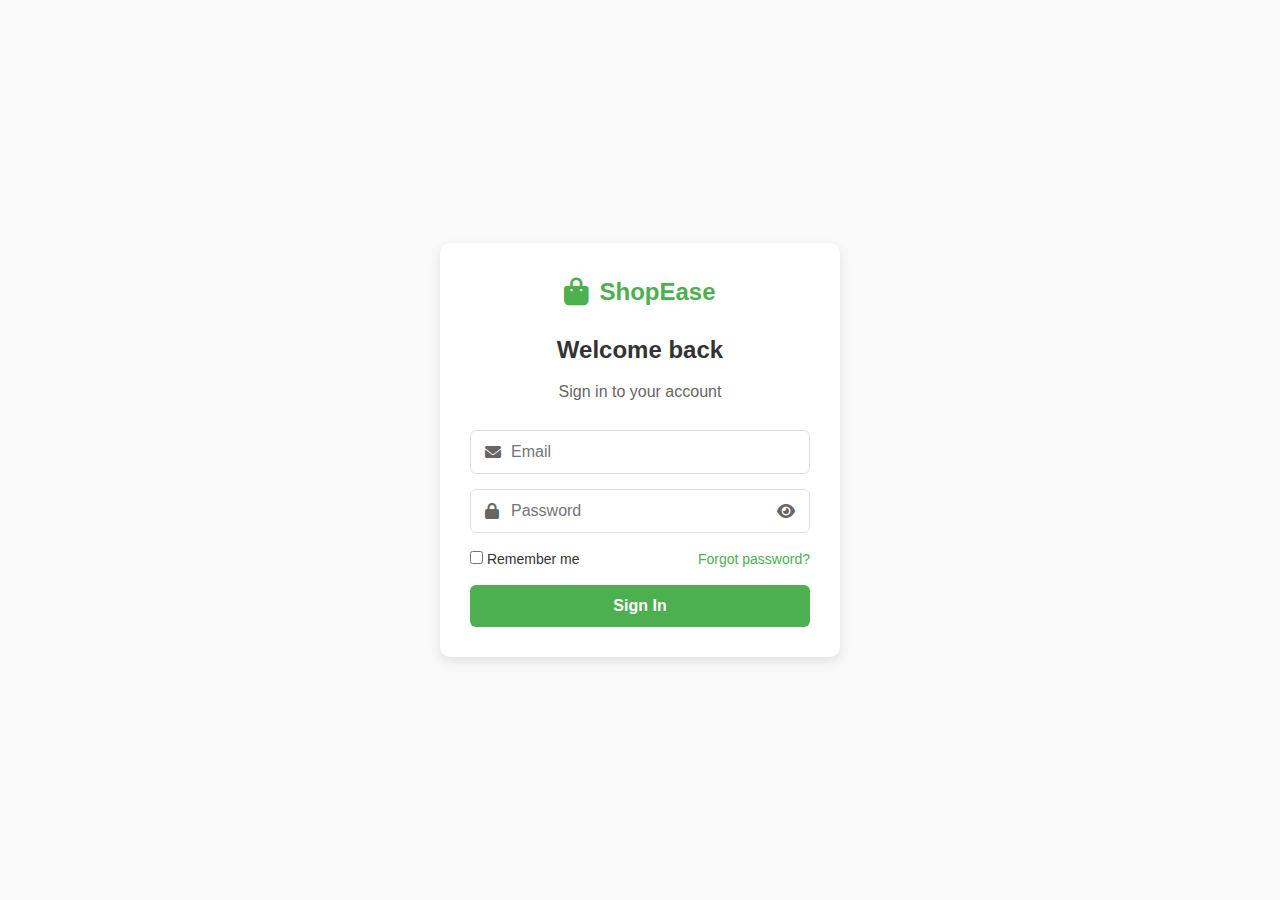
<file: components/login.html>
<!DOCTYPE html>
<html lang="en">
<head>
  <meta charset="UTF-8" />
  <meta name="viewport" content="width=device-width, initial-scale=1.0"/>
  <title>Login | ShopEase</title>
  <link rel="stylesheet" href="./style.css" />
  <link
    rel="stylesheet"
    href="https://cdnjs.cloudflare.com/ajax/libs/font-awesome/6.0.0/css/all.min.css"
  />
</head>
<body>
  <div class="auth-container">
    <div class="card">
      <div class="logo">
        <i class="fas fa-shopping-bag"></i>
        <span>ShopEase</span>
      </div>

      <h2>Welcome back</h2>
      <p class="subtext">Sign in to your account</p>

      <form class="auth-form" id="loginForm">
        <div class="input-group">
          <i class="fas fa-envelope"></i>
          <input type="email" id="loginEmail" placeholder="Email" required />
        </div>

        <div class="input-group">
          <i class="fas fa-lock"></i>
          <input
            type="password"
            id="loginPassword"
            placeholder="Password"
            required
          />
          <i class="fas fa-eye toggle-password"></i>
        </div>

        <div class="options">
          <label><input type="checkbox" /> Remember me</label>
          <a href="#">Forgot password?</a>
        </div>

        <button type="submit" class="btn">Sign In</button>
      </form>
    </div>
  </div>

  <script>
    // Password show/hide toggle
    document.querySelector(".toggle-password").addEventListener("click", function () {
      const passwordInput = this.previousElementSibling;
      const type = passwordInput.getAttribute("type") === "password" ? "text" : "password";
      passwordInput.setAttribute("type", type);
      this.classList.toggle("fa-eye-slash");
    });

    // Login form submission
    document.getElementById("loginForm").addEventListener("submit", async function (e) {
      e.preventDefault();

      const email = document.getElementById("loginEmail").value;
      const password = document.getElementById("loginPassword").value;

      const payload = { email, password };

      try {
        const response = await fetch("https://e-commece-dc2r.onrender.com/api/user/login", {
          method: "POST",
          headers: {
            "Content-Type": "application/json",
          },
          body: JSON.stringify(payload),
        });

        const result = await response.text();

        if (response.ok && result === "Login Successful") {
          localStorage.setItem("userEmail", email); // Save email in localStorage
          
          localStorage.setItem("isLoggedIn",true)
          alert("Login successful!");
          window.location.href = "../index.html";
        } else {
          alert("Login failed: " + result);
        }
      } catch (error) {
        console.error("Error:", error);
        alert("Something went wrong.");
      }
    });
  </script>
</body>
</html>
</file>
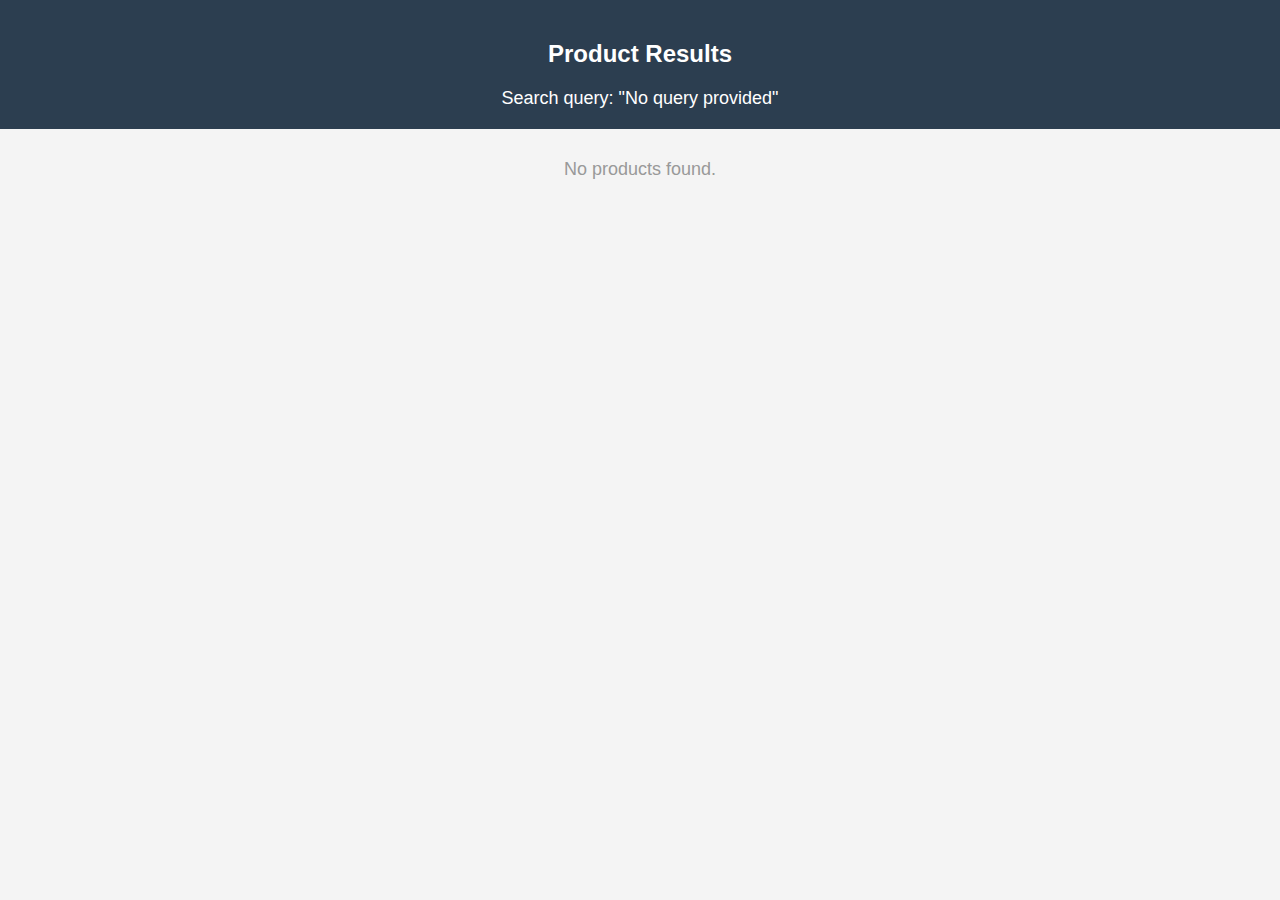
<file: components/productSearch.html>
<!DOCTYPE html>
<html lang="en">
  <head>
    <meta charset="UTF-8" />
    <meta name="viewport" content="width=device-width, initial-scale=1.0" />
    <title>Product Search</title>
    <style>
      body {
        margin: 0;
        font-family: Arial, sans-serif;
        background: #f4f4f4;
      }

      header {
        padding: 20px;
        background-color: #2c3e50;
        color: white;
        text-align: center;
      }

      .search-term {
        font-size: 18px;
        margin-top: 5px;
      }

      .container {
        max-width: 1200px;
        margin: 30px auto;
        padding: 0 20px;
      }

      .products-grid {
        display: grid;
        grid-template-columns: repeat(auto-fill, minmax(220px, 1fr));
        gap: 20px;
      }

      .card {
        background: white;
        border-radius: 10px;
        overflow: hidden;
        box-shadow: 0 4px 8px rgba(0, 0, 0, 0.1);
        transition: transform 0.2s;
      }

      .card:hover {
        transform: translateY(-5px);
      }

      .card img {
        width: 100%;
        height: 180px;
        object-fit: cover;
      }

      .card-body {
        padding: 15px;
      }

      .card-title {
        font-weight: bold;
        font-size: 16px;
      }

      .no-results {
        text-align: center;
        font-size: 18px;
        color: #999;
      }
      .price-row {
        display: flex;
        justify-content: space-between;
        align-items: center;
      }

      .fa-cart-shopping {
        font-size: 18px;
        cursor: pointer;
        color: #333;
      }
    </style>

    <link
      rel="stylesheet"
      href="https://cdnjs.cloudflare.com/ajax/libs/font-awesome/6.4.0/css/all.min.css"
    />
  </head>
  <body>
    <header>
      <h2>Product Results</h2>
      <div class="search-term">
        Search query: "<span id="searchTerm"></span>"
      </div>
    </header>

    <div class="container">
      <div id="productList" class="products-grid"></div>
      <div id="noResults" class="no-results" style="display: none">
        No products found.
      </div>
    </div>

    <script>
      const urlParams = new URLSearchParams(window.location.search);
      const query = urlParams.get("query")?.trim();
      const searchTermSpan = document.getElementById("searchTerm");
      const productList = document.getElementById("productList");
      const noResults = document.getElementById("noResults");

      if (!query) {
        searchTermSpan.textContent = "No query provided";
        noResults.style.display = "block";
      } else {
        searchTermSpan.textContent = query;

        // 🔁 Replace this with your actual API endpoint
        const apiUrl = `https://e-comerce-ws5c.onrender.com/products/search?keyword=${encodeURIComponent(
          query
        )}`;

        fetch(apiUrl)
          .then((response) => response.json())
          .then((data) => {
            if (!Array.isArray(data) || data.length === 0) {
              noResults.style.display = "block";
              return;
            }

            data.forEach((product) => {
              const card = document.createElement("div");
              card.className = "card";
              card.innerHTML = `
              <img src="${
                product.url ||
                "https://via.placeholder.com/220x180?text=No+Image"
              }" alt="${product.name}" />
              <div class="card-body">
                <p class="card-title">${product.name}</p>
               <div class="price-row">
  <p class="card-title">$ ${product.price}</p>
  <i class="fa-solid fa-cart-shopping"></i>
</div>


              </div>
            `;

              productList.appendChild(card);
            });
          })
          .catch((error) => {
            console.error("API fetch error:", error);
            noResults.style.display = "block";
            noResults.textContent = "Failed to load products.";
          });
      }
    </script>
  </body>
</html>
</file>
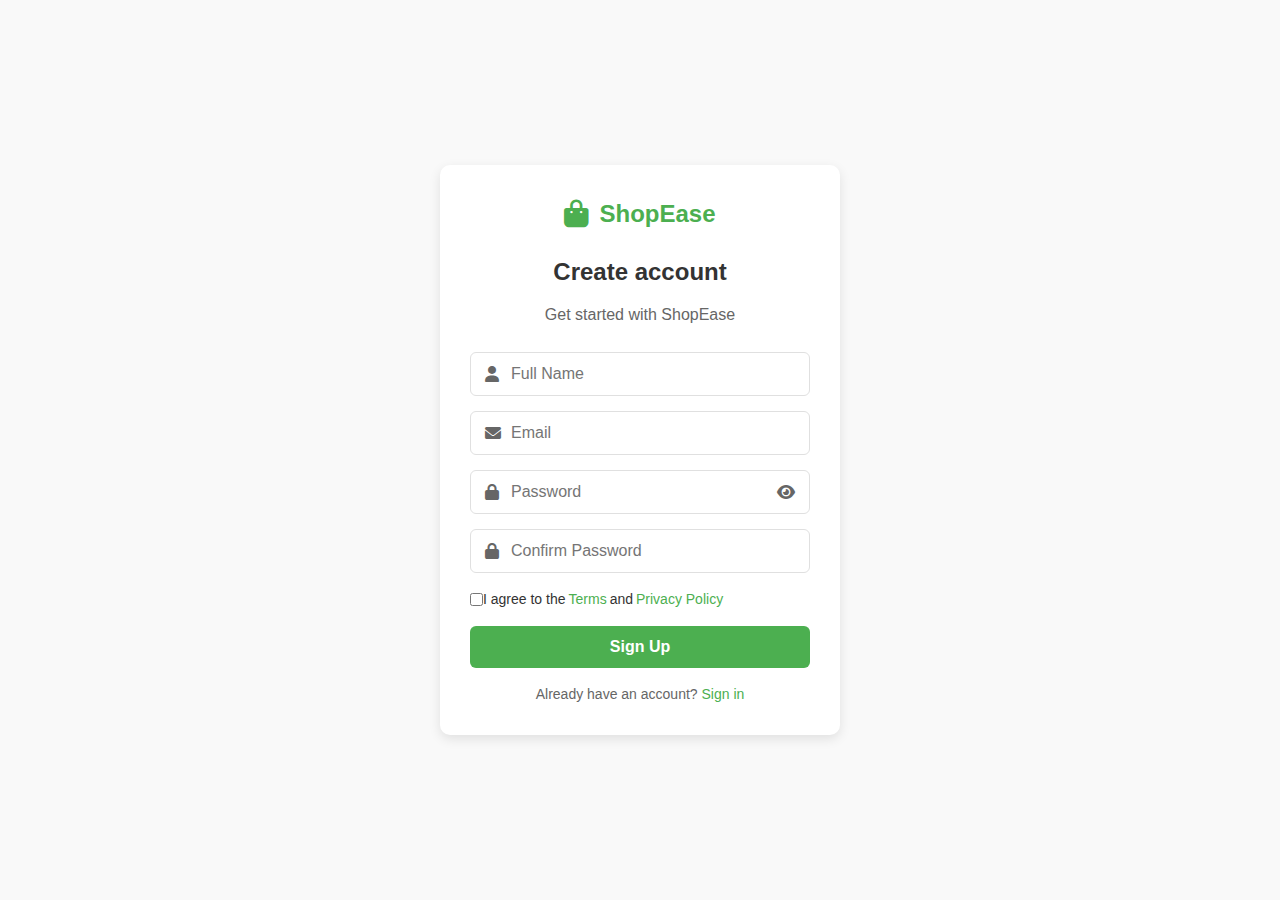
<file: components/register.html>
<!DOCTYPE html>
<html lang="en">
<head>
    <meta charset="UTF-8">
    <meta name="viewport" content="width=device-width, initial-scale=1.0">
    <title>Register | ShopEase</title>
    <link rel="stylesheet" href="./style.css">
    <link rel="stylesheet" href="https://cdnjs.cloudflare.com/ajax/libs/font-awesome/6.0.0/css/all.min.css">
</head>
<body>
    <div class="auth-container">
        <div class="card">
            <div class="logo">
                <i class="fas fa-shopping-bag"></i>
                <span>ShopEase</span>
            </div>
           
            <h2>Create account</h2>
            <p class="subtext">Get started with ShopEase</p>
           
            <form class="auth-form" id="registerForm">
                <div class="input-group">
                    <i class="fas fa-user"></i>
                    <input type="text" id="registerName" placeholder="Full Name" required>
                </div>
               
                <div class="input-group">
                    <i class="fas fa-envelope"></i>
                    <input type="email" id="registerEmail" placeholder="Email" required>
                </div>
               
                <div class="input-group">
                    <i class="fas fa-lock"></i>
                    <input type="password" id="registerPassword" placeholder="Password" required>
                    <i class="fas fa-eye toggle-password"></i>
                </div>
               
                <div class="input-group">
                    <i class="fas fa-lock"></i>
                    <input type="password" id="registerConfirmPassword" placeholder="Confirm Password" required>
                </div>
               
                <label class="terms">
                    <input type="checkbox" required>
                    I agree to the <a href="#">Terms</a> and <a href="#">Privacy Policy</a>
                </label>
               
                <button type="submit" class="btn">Sign Up</button>
               
                <p class="footer-text">
                    Already have an account? <a href="login.html">Sign in</a>
                </p>
            </form>
        </div>
    </div>
   
    <script>
        // Toggle password visibility
        document.querySelector('.toggle-password').addEventListener('click', function() {
            const passwordInput = this.previousElementSibling;
            const type = passwordInput.getAttribute('type') === 'password' ? 'text' : 'password';
            passwordInput.setAttribute('type', type);
            this.classList.toggle('fa-eye-slash');
        });

        // Register form submission
        document.getElementById("registerForm").addEventListener("submit", async function(e) {
            e.preventDefault();

            const name = document.getElementById("registerName").value;
            const email = document.getElementById("registerEmail").value;
            const password = document.getElementById("registerPassword").value;
            const confirmPassword = document.getElementById("registerConfirmPassword").value;

            if (password !== confirmPassword) {
                alert("Passwords do not match.");
                return;
            }

            const payload = { name, email, password };

            try {
                const response = await fetch("https://e-commece-dc2r.onrender.com/api/user/register", {
                    method: "POST",
                    headers: {
                        "Content-Type": "application/json"
                    },
                    body: JSON.stringify(payload)
                });

                const result = await response.json();

                if (response.ok) {
                    alert("Registration successful!");
                    localStorage.setItem("isRegistered",true)
                    window.location.href = "login.html";
                } else {
                    alert("Registration failed: " + (result.message || "Unknown error."));
                }
            } catch (error) {
                console.error("Error:", error);
                alert("Something went wrong. Please try again later.");
            }
        });
    </script>
</body>
</html>
</file>
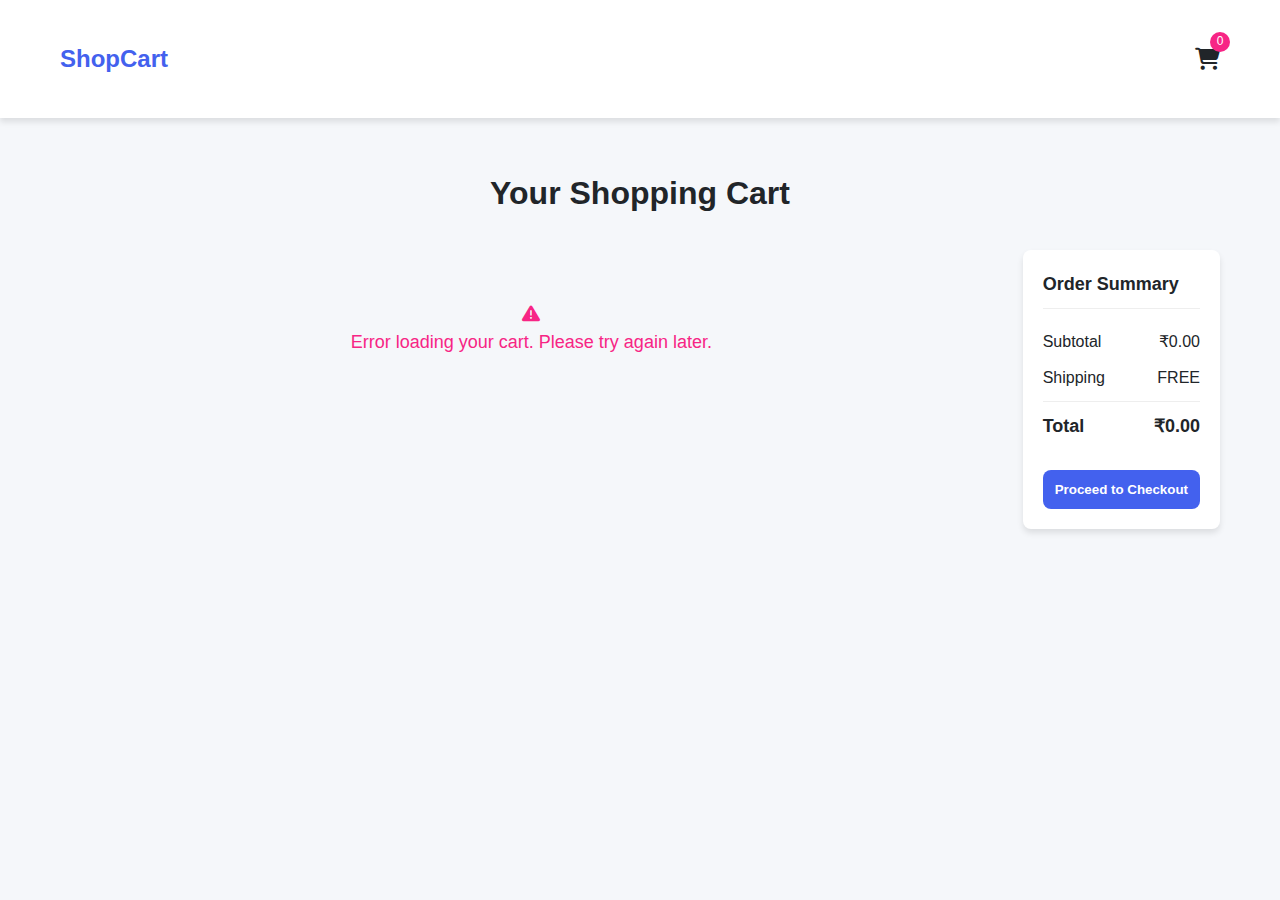
<file: components/shop.html>
<!DOCTYPE html>
<html lang="en">
<head>
  <meta charset="UTF-8">
  <meta name="viewport" content="width=device-width, initial-scale=1.0">
  <title>Your Shopping Cart | E-Commerce</title>
  <link rel="stylesheet" href="https://cdnjs.cloudflare.com/ajax/libs/font-awesome/6.4.0/css/all.min.css">
  <style>
    :root {
      --primary-color: #4361ee;
      --secondary-color: #3f37c9;
      --accent-color: #4895ef;
      --light-color: #f8f9fa;
      --dark-color: #212529;
      --success-color: #4cc9f0;
      --danger-color: #f72585;
      --border-radius: 8px;
      --box-shadow: 0 4px 6px rgba(0, 0, 0, 0.1);
      --transition: all 0.3s ease;
    }
    
    * {
      margin: 0;
      padding: 0;
      box-sizing: border-box;
      font-family: 'Segoe UI', Tahoma, Geneva, Verdana, sans-serif;
    }
    
    body {
      background-color: #f5f7fa;
      color: var(--dark-color);
      line-height: 1.6;
    }
    
    .container {
      max-width: 1200px;
      margin: 0 auto;
      padding: 20px;
    }
    
    header {
      background-color: white;
      box-shadow: var(--box-shadow);
      padding: 20px 0;
      margin-bottom: 30px;
    }
    
    .header-content {
      display: flex;
      justify-content: space-between;
      align-items: center;
    }
    
    .logo {
      font-size: 24px;
      font-weight: 700;
      color: var(--primary-color);
    }
    
    .cart-icon {
      position: relative;
      font-size: 22px;
      color: var(--dark-color);
    }
    
    .cart-count {
      position: absolute;
      top: -10px;
      right: -10px;
      background-color: var(--danger-color);
      color: white;
      border-radius: 50%;
      width: 20px;
      height: 20px;
      display: flex;
      align-items: center;
      justify-content: center;
      font-size: 12px;
    }
    
    h1 {
      text-align: center;
      margin-bottom: 30px;
      color: var(--dark-color);
      font-weight: 600;
    }
    
    .cart-container {
      display: flex;
      flex-wrap: wrap;
      gap: 20px;
    }
    
    .cart-items {
      flex: 1;
      min-width: 300px;
    }
    
    .summary-card {
      background-color: white;
      border-radius: var(--border-radius);
      box-shadow: var(--box-shadow);
      padding: 20px;
      height: fit-content;
      position: sticky;
      top: 20px;
    }
    
    .summary-title {
      font-size: 18px;
      font-weight: 600;
      margin-bottom: 20px;
      padding-bottom: 10px;
      border-bottom: 1px solid #eee;
    }
    
    .summary-row {
      display: flex;
      justify-content: space-between;
      margin-bottom: 10px;
    }
    
    .summary-total {
      font-weight: 600;
      font-size: 18px;
      margin-top: 10px;
      padding-top: 10px;
      border-top: 1px solid #eee;
    }
    
    .checkout-btn {
      width: 100%;
      background-color: var(--primary-color);
      color: white;
      border: none;
      padding: 12px;
      border-radius: var(--border-radius);
      font-weight: 600;
      cursor: pointer;
      margin-top: 20px;
      transition: var(--transition);
    }
    
    .checkout-btn:hover {
      background-color: var(--secondary-color);
    }
    
    .product-card {
      background-color: white;
      border-radius: var(--border-radius);
      box-shadow: var(--box-shadow);
      padding: 15px;
      margin-bottom: 20px;
      display: flex;
      gap: 20px;
      transition: var(--transition);
    }
    
    .product-card:hover {
      transform: translateY(-5px);
      box-shadow: 0 10px 20px rgba(0, 0, 0, 0.1);
    }
    
    .product-image {
      width: 120px;
      height: 120px;
      object-fit: contain;
      border-radius: var(--border-radius);
      background-color: #f8f9fa;
      padding: 10px;
    }
    
    .product-details {
      flex: 1;
    }
    
    .product-title {
      font-size: 18px;
      font-weight: 600;
      margin-bottom: 5px;
      color: var(--dark-color);
    }
    
    .product-category {
      font-size: 14px;
      color: #6c757d;
      margin-bottom: 10px;
      display: inline-block;
      background-color: #f1f3f5;
      padding: 3px 8px;
      border-radius: 4px;
    }
    
    .product-price {
      font-size: 18px;
      font-weight: 700;
      color: var(--primary-color);
      margin-bottom: 15px;
    }
    
    .product-actions {
      display: flex;
      align-items: center;
      gap: 15px;
    }
    
    .quantity-control {
      display: flex;
      align-items: center;
      gap: 10px;
    }
    
    .quantity-btn {
      width: 30px;
      height: 30px;
      border-radius: 50%;
      border: 1px solid #ddd;
      background-color: transparent;
      cursor: pointer;
      display: flex;
      align-items: center;
      justify-content: center;
      transition: var(--transition);
    }
    
    .quantity-btn:hover {
      background-color: #f1f3f5;
    }
    
    .quantity {
      font-weight: 600;
      min-width: 20px;
      text-align: center;
    }
    
    .remove-btn {
      color: var(--danger-color);
      background: none;
      border: none;
      cursor: pointer;
      font-size: 14px;
      display: flex;
      align-items: center;
      gap: 5px;
      transition: var(--transition);
    }
    
    .remove-btn:hover {
      color: #d0006e;
    }
    
    .empty-cart {
      text-align: center;
      padding: 50px 20px;
      background-color: white;
      border-radius: var(--border-radius);
      box-shadow: var(--box-shadow);
    }
    
    .empty-cart-icon {
      font-size: 50px;
      color: #adb5bd;
      margin-bottom: 20px;
    }
    
    .empty-cart-text {
      font-size: 18px;
      color: #6c757d;
      margin-bottom: 20px;
    }
    
    .continue-shopping {
      background-color: var(--primary-color);
      color: white;
      border: none;
      padding: 10px 20px;
      border-radius: var(--border-radius);
      font-weight: 600;
      cursor: pointer;
      transition: var(--transition);
    }
    
    .continue-shopping:hover {
      background-color: var(--secondary-color);
    }
    
    .loading, .error {
      text-align: center;
      padding: 50px 20px;
      font-size: 18px;
    }
    
    .loading {
      color: var(--accent-color);
    }
    
    .error {
      color: var(--danger-color);
    }
    
    @media (max-width: 768px) {
      .cart-container {
        flex-direction: column;
      }
      
      .product-card {
        flex-direction: column;
      }
      
      .product-image {
        width: 100%;
        height: auto;
        max-height: 200px;
      }
    }
  </style>
</head>
<body>
  <header>
    <div class="container header-content">
      <div class="logo">ShopCart</div>
      <div class="cart-icon">
        <i class="fas fa-shopping-cart"></i>
        <span class="cart-count" id="cart-count">0</span>
      </div>
    </div>
  </header>
  
  <div class="container">
    <h1>Your Shopping Cart</h1>
    
    <div class="cart-container">
      <div class="cart-items" id="product-list">
        <!-- Products will be loaded here -->
        <div class="loading">
          <i class="fas fa-spinner fa-spin"></i> Loading your cart...
        </div>
      </div>
      
      <div class="summary-card">
        <h3 class="summary-title">Order Summary</h3>
        <div class="summary-row">
          <span>Subtotal</span>
          <span id="subtotal">₹0.00</span>
        </div>
        <div class="summary-row">
          <span>Shipping</span>
          <span>FREE</span>
        </div>
        <div class="summary-row summary-total">
          <span>Total</span>
          <span id="total">₹0.00</span>
        </div>
        <button class="checkout-btn">Proceed to Checkout</button>
      </div>
    </div>
  </div>

  <script>
    async function loadProducts() {
      const container = document.getElementById('product-list');
      const cartCount = document.getElementById('cart-count');
      const subtotalEl = document.getElementById('subtotal');
      const totalEl = document.getElementById('total');
      
      try {
        const email=localStorage.getItem("userEmail")
        const res = await fetch(`https://e-comerce-ws5c.onrender.com/api/cart/${email}`);
        
        if (!res.ok) {
          throw new Error('Failed to fetch cart items');
        }
        
        const data = await res.json();
        const products = data.cartItems;
        
        // Update cart count
        cartCount.textContent = data.totalItems || 0;
        
        if (!Array.isArray(products) || products.length === 0) {
          container.innerHTML = `
            <div class="empty-cart">
              <div class="empty-cart-icon">
                <i class="fas fa-shopping-cart"></i>
              </div>
              <p class="empty-cart-text">Your cart is empty</p>
              <button class="continue-shopping">Continue Shopping</button>
            </div>
          `;
          
          // Update summary with zero values
          subtotalEl.textContent = '₹0.00';
          totalEl.textContent = '₹0.00';
        } else {
          // Calculate subtotal
          let subtotal = 0;
          
          container.innerHTML = '';
          
          products.forEach(product => {
            const productTotal = product.price * (product.quantity || 1);
            subtotal += productTotal;
            
            const card = document.createElement('div');
            card.className = 'product-card';
            
            card.innerHTML = `
              <img src="${product.url}" alt="${product.name}" class="product-image">
              <div class="product-details">
                <h3 class="product-title">${product.name}</h3>
                <span class="product-category">${product.category}</span>
                <p class="product-price">₹${product.price.toFixed(2)}</p>
                <div class="product-actions">
                  <div class="quantity-control">
                    <button class="quantity-btn minus"><i class="fas fa-minus"></i></button>
                    <span class="quantity">${product.quantity || 1}</span>
                    <button class="quantity-btn plus"><i class="fas fa-plus"></i></button>
                  </div>
                  <button class="remove-btn">
                    <i class="fas fa-trash"></i> Remove
                  </button>
                </div>
              </div>
            `;
            
            container.appendChild(card);
          });
          
          // Update summary
          subtotalEl.textContent = `₹${subtotal.toFixed(2)}`;
          totalEl.textContent = `₹${subtotal.toFixed(2)}`;
        }
        
      } catch (error) {
        console.error('Error fetching products:', error);
        container.innerHTML = `
          <div class="error">
            <i class="fas fa-exclamation-triangle"></i>
            <p>Error loading your cart. Please try again later.</p>
          </div>
        `;
      }
    }
    
    // Add event listeners for cart functionality
    document.addEventListener('click', function(e) {
      // Quantity minus button
      if (e.target.closest('.minus')) {
        const quantityEl = e.target.closest('.quantity-control').querySelector('.quantity');
        let quantity = parseInt(quantityEl.textContent);
        if (quantity > 1) {
          quantityEl.textContent = quantity - 1;
          updateCartTotals();
        }
      }
      
      // Quantity plus button
      if (e.target.closest('.plus')) {
        const quantityEl = e.target.closest('.quantity-control').querySelector('.quantity');
        let quantity = parseInt(quantityEl.textContent);
        quantityEl.textContent = quantity + 1;
        updateCartTotals();
      }
      
      // Remove button
      if (e.target.closest('.remove-btn')) {
        const productCard = e.target.closest('.product-card');
        productCard.remove();
        updateCartTotals();
      }
      
      // Continue shopping button
      if (e.target.closest('.continue-shopping')) {
        alert('Redirecting to shopping page...');
        // window.location.href = '/products';
      }
      
      // Checkout button
      if (e.target.closest('.checkout-btn')) {
        alert('Proceeding to checkout...');
        // window.location.href = '/checkout';
      }
    });
    
    function updateCartTotals() {
      const productCards = document.querySelectorAll('.product-card');
      let subtotal = 0;
      let itemCount = 0;
      
      productCards.forEach(card => {
        const price = parseFloat(card.querySelector('.product-price').textContent.replace('₹', ''));
        const quantity = parseInt(card.querySelector('.quantity').textContent);
        subtotal += price * quantity;
        itemCount += quantity;
      });
      
      // Update UI
      document.getElementById('subtotal').textContent = `₹${subtotal.toFixed(2)}`;
      document.getElementById('total').textContent = `₹${subtotal.toFixed(2)}`;
      document.getElementById('cart-count').textContent = itemCount;
      
      // If cart is now empty, show empty cart message
      if (itemCount === 0) {
        document.getElementById('product-list').innerHTML = `
          <div class="empty-cart">
            <div class="empty-cart-icon">
              <i class="fas fa-shopping-cart"></i>
            </div>
            <p class="empty-cart-text">Your cart is empty</p>
            <button class="continue-shopping">Continue Shopping</button>
          </div>
        `;
      }
    }

    window.addEventListener('load', loadProducts);
  </script>
</body>
</html>
</file>
<file: components/style.css>
/* Base Styles */
:root {
    --primary: #4CAF50;
    --primary-dark: #45a049;
    --text: #333;
    --text-light: #666;
    --border: #e0e0e0;
    --bg: #f9f9f9;
    --white: #ffffff;
    --shadow: 0 4px 12px rgba(0, 0, 0, 0.1);
}
 
* {
    margin: 0;
    padding: 0;
    box-sizing: border-box;
    font-family: 'Segoe UI', Tahoma, Geneva, Verdana, sans-serif;
}
 
body {
    background-color: var(--bg);
    color: var(--text);
    line-height: 1.6;
}
 
/* Auth Container */
.auth-container {
    display: flex;
    justify-content: center;
    align-items: center;
    min-height: 100vh;
    padding: 20px;
}
 
.card {
    background: var(--white);
    border-radius: 10px;
    box-shadow: var(--shadow);
    padding: 30px;
    width: 100%;
    max-width: 400px;
}
 
.logo {
    display: flex;
    align-items: center;
    justify-content: center;
    margin-bottom: 20px;
    color: var(--primary);
    font-size: 24px;
    font-weight: bold;
}
 
.logo i {
    margin-right: 10px;
    font-size: 28px;
}
 
h2 {
    text-align: center;
    margin-bottom: 10px;
    color: var(--text);
}
 
.subtext {
    text-align: center;
    color: var(--text-light);
    margin-bottom: 25px;
}
 
/* Form Styles */
.auth-form {
    display: flex;
    flex-direction: column;
    gap: 15px;
}
 
.input-group {
    position: relative;
    display: flex;
    align-items: center;
}
 
.input-group i {
    position: absolute;
    left: 15px;
    color: var(--text-light);
}
 
.input-group .toggle-password {
    left: auto;
    right: 15px;
    cursor: pointer;
}
 
.input-group input {
    width: 100%;
    padding: 12px 15px 12px 40px;
    border: 1px solid var(--border);
    border-radius: 6px;
    font-size: 16px;
    transition: border 0.3s;
}
 
.input-group input:focus {
    outline: none;
    border-color: var(--primary);
}
 
.options {
    display: flex;
    justify-content: space-between;
    align-items: center;
    font-size: 14px;
}
 
.options a {
    color: var(--primary);
    text-decoration: none;
}
 
.options a:hover {
    text-decoration: underline;
}
 
.terms {
    font-size: 14px;
    display: flex;
    align-items: center;
}
 
.terms a {
    color: var(--primary);
    text-decoration: none;
    margin: 0 3px;
}
 
.terms a:hover {
    text-decoration: underline;
}
 
/* Buttons */
.btn {
    background-color: var(--primary);
    color: white;
    border: none;
    padding: 12px;
    border-radius: 6px;
    font-size: 16px;
    font-weight: 600;
    cursor: pointer;
    transition: background 0.3s;
}
 
.btn:hover {
    background-color: var(--primary-dark);
}
 
.btn-outline {
    background: transparent;
    color: var(--text);
    border: 1px solid var(--border);
    padding: 12px;
    border-radius: 6px;
    font-size: 16px;
    font-weight: 600;
    cursor: pointer;
    transition: all 0.3s;
    display: flex;
    align-items: center;
    justify-content: center;
}
 
.btn-outline:hover {
    border-color: var(--primary);
    color: var(--primary);
}
 
.btn-outline i {
    margin-right: 8px;
}
 
/* Divider */
.divider {
    display: flex;
    align-items: center;
    margin: 15px 0;
    color: var(--text-light);
    font-size: 14px;
}
 
.divider::before,
.divider::after {
    content: "";
    flex: 1;
    border-bottom: 1px solid var(--border);
}
 
.divider::before {
    margin-right: 10px;
}
 
.divider::after {
    margin-left: 10px;
}
 
/* Footer Text */
.footer-text {
    text-align: center;
    font-size: 14px;
    color: var(--text-light);
}
 
.footer-text a {
    color: var(--primary);
    text-decoration: none;
    font-weight: 500;
}
 
.footer-text a:hover {
    text-decoration: underline;
}
</file>
